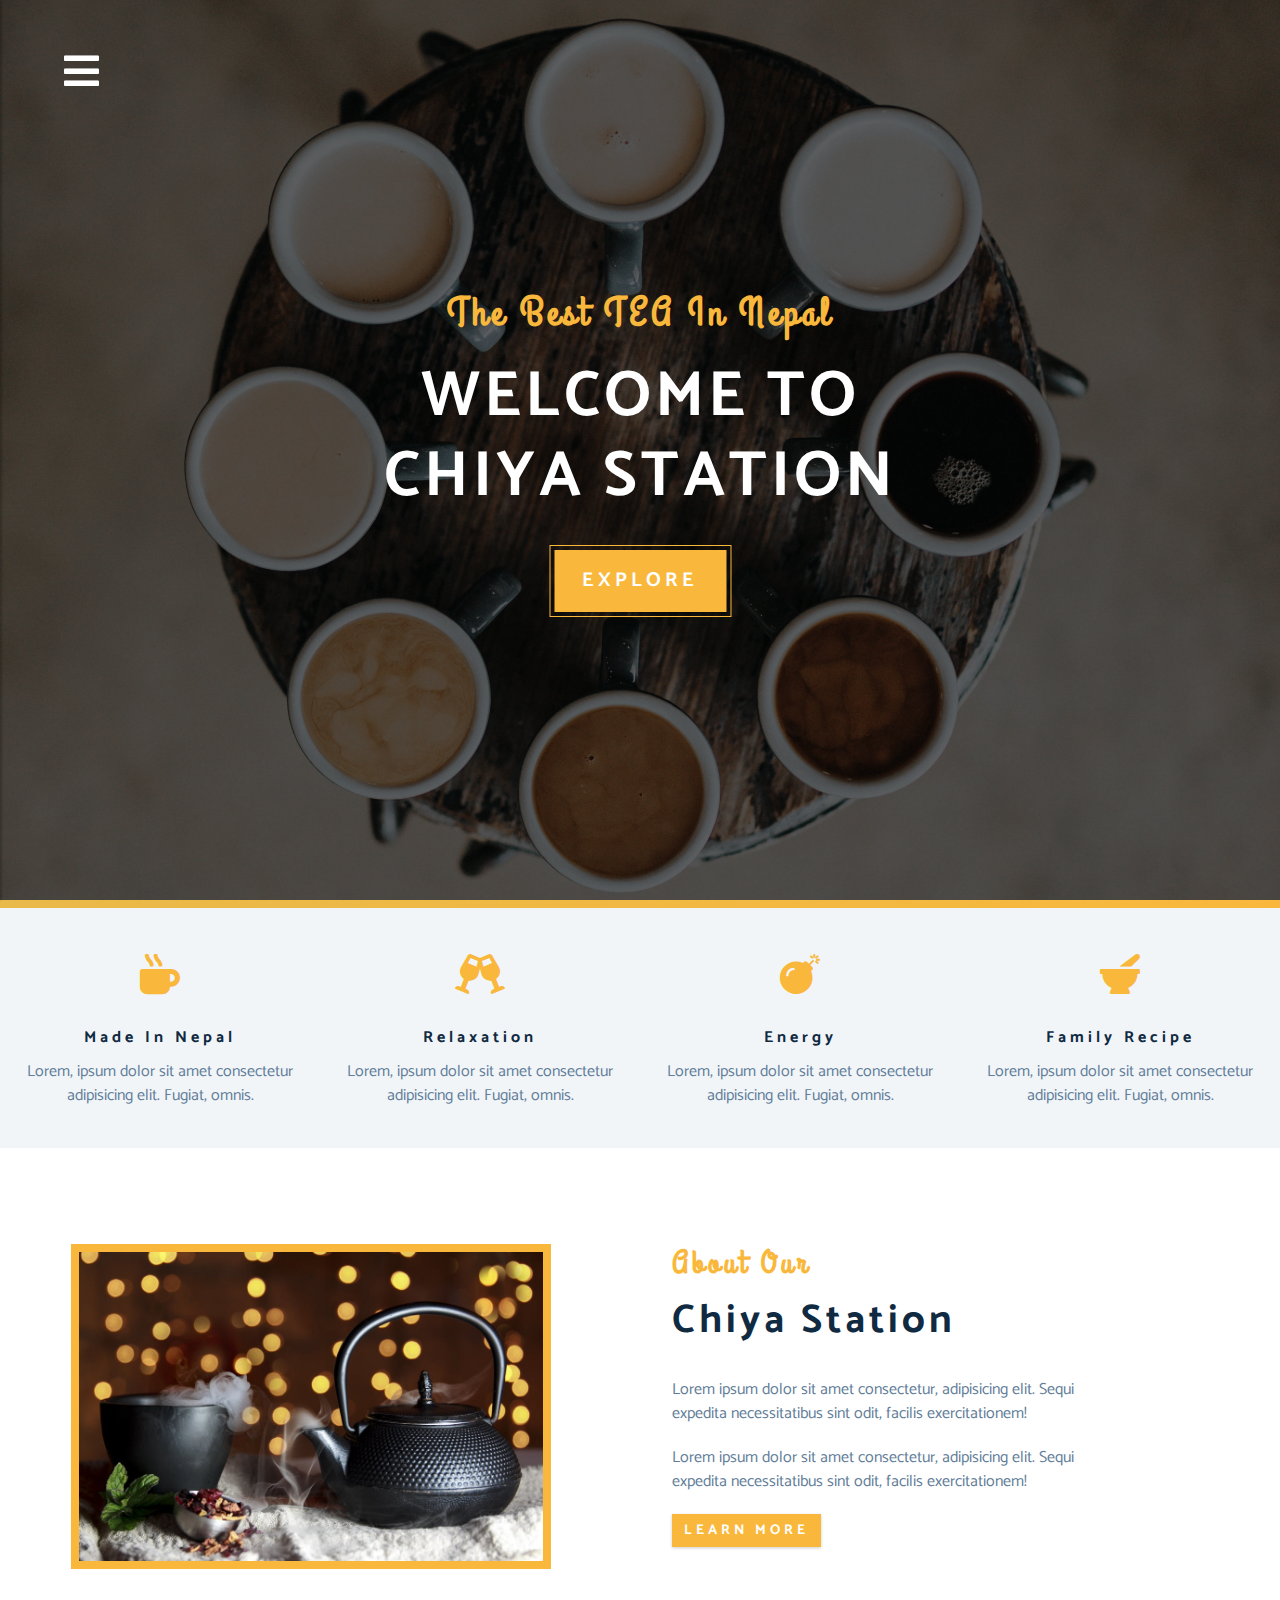
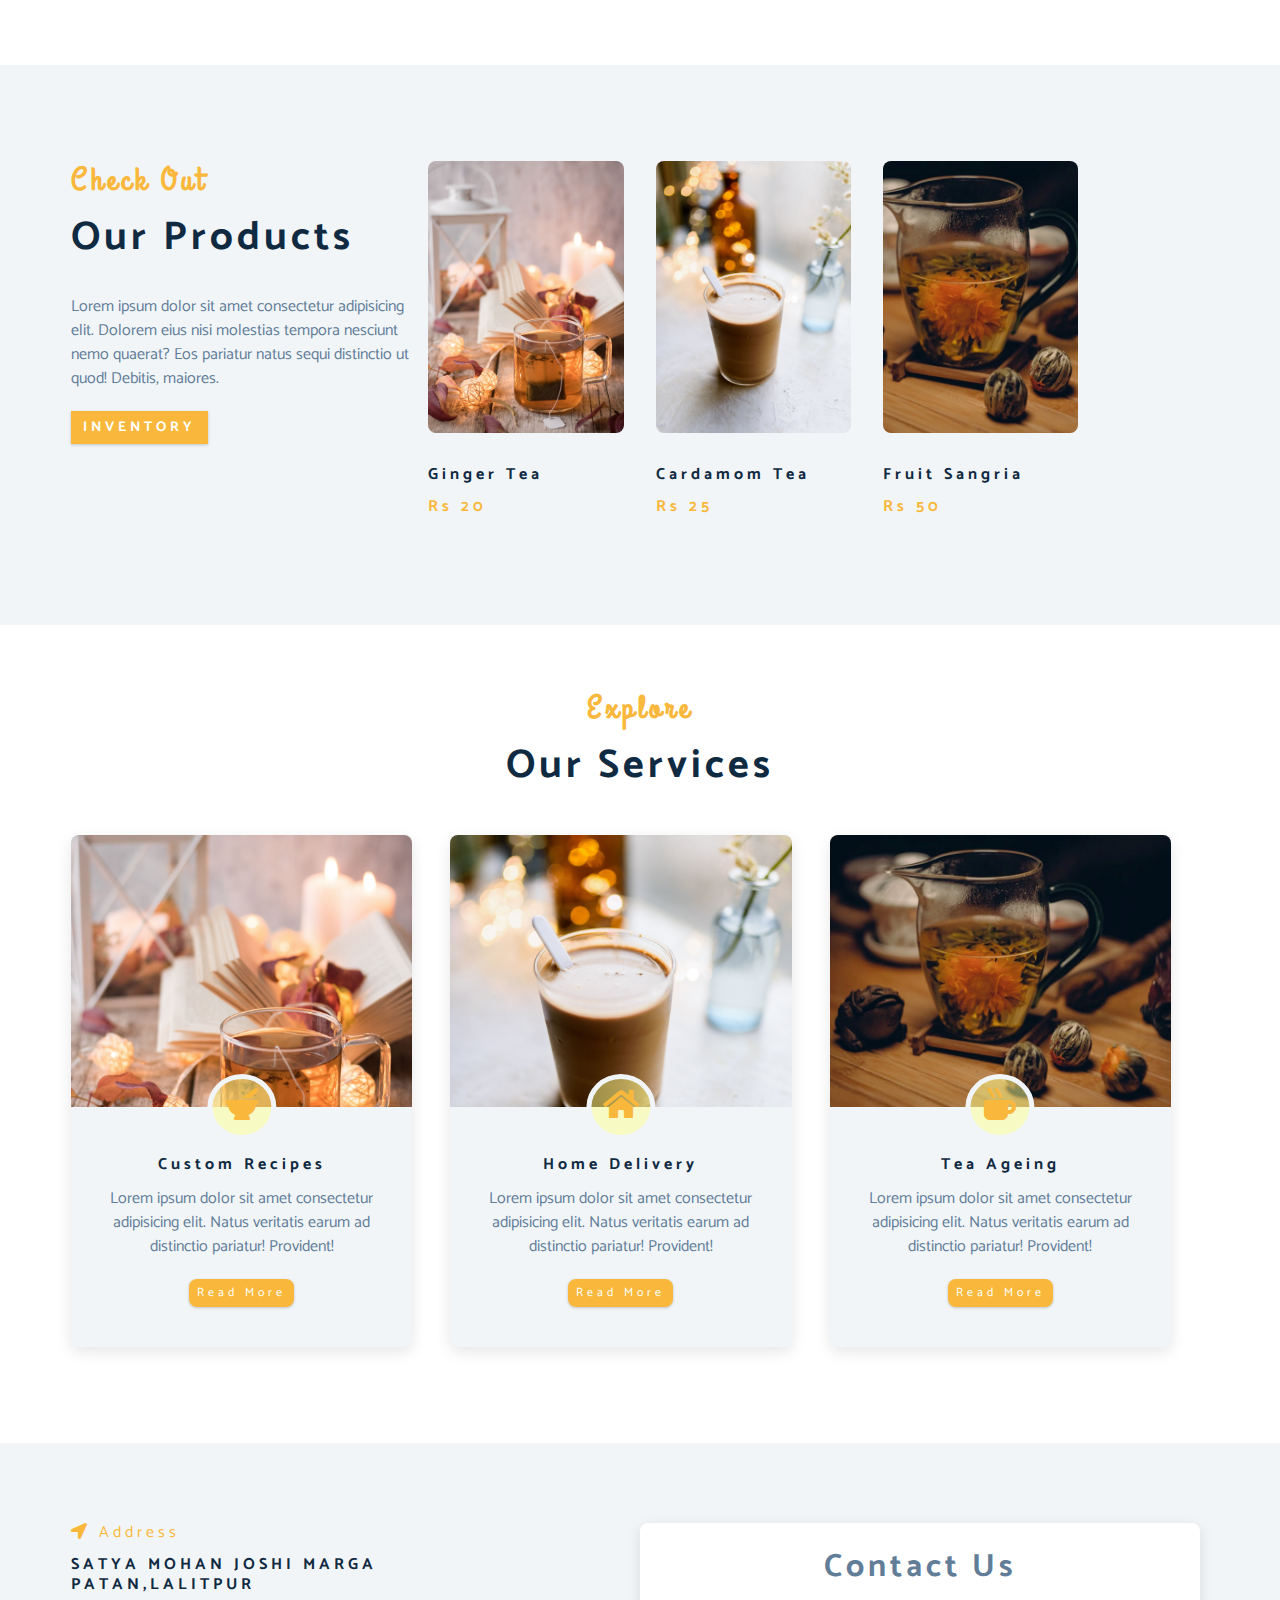
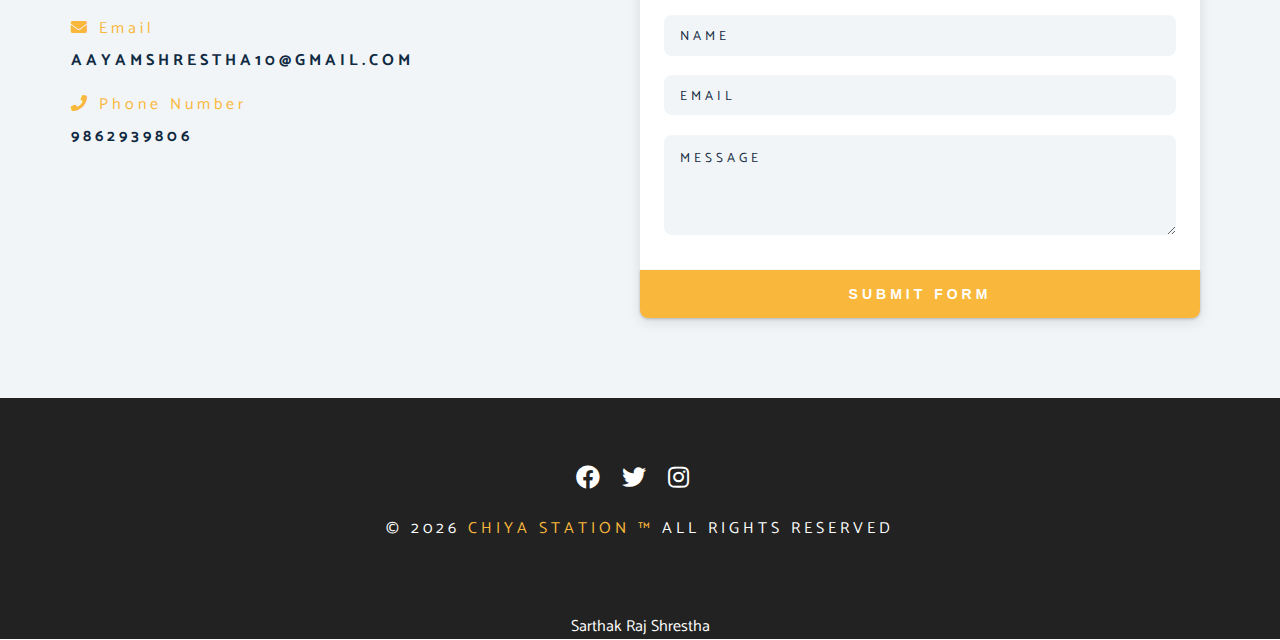
<file: index.html>
<!DOCTYPE html>
<html lang="en">
  <head>
    <meta charset="UTF-8" />
    <meta name="viewport" content="width=device-width, initial-scale=1.0" />
    <meta http-equiv="X-UA-Compatible" content="ie=edge" />
    <title>Chiya Station || Home</title>
    <!-- font-awesome -->
    <link
      rel="stylesheet"
      href="./fontawesome-free-5.12.1-web/css/all.min.css"
    />
    <!-- custom css -->
    <link rel="stylesheet" href="./css/styles.css" />
  </head>
  <body>
    <!-- navbar -->
    <!-- nav button -->
    <span class="nav-btn" id="nav-btn"><i class="fas fa-bars"></i></span>

    <nav class="navbar" id="navbar">
      <div class="navbar-header">
        <span class="nav-close" id="nav-close">
          <i class="fas fa-times"></i>
        </span>
      </div>
      <ul class="nav-items">
        <li><a href="index.html" class="nav-link">home</a></li>
        <li><a href="skills.html" class="nav-link">skills</a></li>
        <li><a href="about.html" class="nav-link">about</a></li>
        <li><a href="products.html" class="nav-link">products</a></li>
      </ul>
    </nav>

    <!-- header -->
    <header class="header">
      <div class="banner">
        <h2>The best TEA in Nepal</h2>
        <h1>
          Welcome to <br />
          chiya station
        </h1>
        <a href="skills.html" class="btn banner-btn">explore</a>
      </div>
    </header>
    <!-- end of header -->

    <div class="content-divider"></div>

    <!-- skills section -->

    <section class="skills clearfix">
      <!-- single skill -->
      <article class="skill">
        <span class="skill-icon"><i class="fas fa-mug-hot"></i></span>
        <h4 class="skill-title">made in Nepal</h4>
        <p class="skill-text">
          Lorem, ipsum dolor sit amet consectetur adipisicing elit. Fugiat,
          omnis.
        </p>
      </article>
      <!-- end of single skill -->
      <!-- single skill -->
      <article class="skill">
        <span class="skill-icon"><i class="fas fa-glass-cheers"></i></span>
        <h4 class="skill-title">Relaxation</h4>
        <p class="skill-text">
          Lorem, ipsum dolor sit amet consectetur adipisicing elit. Fugiat,
          omnis.
        </p>
      </article>
      <!-- end of single skill -->
      <!-- single skill -->
      <article class="skill">
        <span class="skill-icon"><i class="fas fa-bomb"></i></span>
        <h4 class="skill-title">energy</h4>
        <p class="skill-text">
          Lorem, ipsum dolor sit amet consectetur adipisicing elit. Fugiat,
          omnis.
        </p>
      </article>
      <!-- end of single skill -->
      <!-- single skill -->
      <article class="skill">
        <span class="skill-icon"><i class="fas fa-mortar-pestle"></i></span>
        <h4 class="skill-title">family recipe</h4>
        <p class="skill-text">
          Lorem, ipsum dolor sit amet consectetur adipisicing elit. Fugiat,
          omnis.
        </p>
      </article>
      <!-- end of single skill -->
    </section>
    <!-- end of skilss section -->

    <!-- about -->

    <section>
      <div class="section-center clearfix">
        <!-- about-img -->
        <article class="about-img">
          <div class="about-picture-container">
            <img src="./images/about-bcg.jpeg" alt="" class="about-picture" />
          </div>
        </article>
        <!-- about-info -->
        <article class="about-info">
          <!-- section title -->
          <div class="section-title">
            <h3>about our</h3>
            <h2>chiya station</h2>
          </div>

          <!--end of section title -->

          <p class="about-text">
            Lorem ipsum dolor sit amet consectetur, adipisicing elit. Sequi
            expedita necessitatibus sint odit, facilis exercitationem!
          </p>
          <p class="about-text">
            Lorem ipsum dolor sit amet consectetur, adipisicing elit. Sequi
            expedita necessitatibus sint odit, facilis exercitationem!
          </p>
          <a href="about.html" class="btn">learn more</a>
        </article>
      </div>
    </section>

    <!-- end of about -->

    <!-- products -->
    <section class="products">
      <div class="section-center clearfix">
        <!-- product info -->
        <article class="products-info">
          <!-- section title -->
          <div class="section-title">
            <h3>check out</h3>
            <h2>our products</h2>
          </div>
          <!-- end of section title -->
          <p class="product-text">
            Lorem ipsum dolor sit amet consectetur adipisicing elit. Dolorem
            eius nisi molestias tempora nesciunt nemo quaerat? Eos pariatur
            natus sequi distinctio ut quod! Debitis, maiores.
          </p>
          <a href="products.html" class="btn">Inventory</a>
        </article>

        <!-- product inventory  -->
        <article class="products-inventory">
          <!-- single product -->
          <div class="product">
            <img src="./images/product-1.jpeg" alt="" class="product-img" />
            <h4 class="product-title">Ginger Tea</h4>
            <h4 class="product-price">Rs 20</h4>
          </div>
          <!-- end of single product -->
          <!-- single product -->
          <div class="product">
            <img src="./images/product-2.jpeg" alt="" class="product-img" />
            <h4 class="product-title">Cardamom Tea</h4>
            <h4 class="product-price">Rs 25</h4>
          </div>
          <!-- end of single product -->

          <!-- single product -->
          <div class="product">
            <img src="./images/product-3.jpeg" alt="" class="product-img" />
            <h4 class="product-title">Fruit Sangria</h4>
            <h4 class="product-price">Rs 50</h4>
          </div>
          <!-- end of single product -->
        </article>
      </div>
    </section>
    <!-- end of products -->
    <!-- services -->
    <section class="services">
      <!-- section title -->
      <div class="section-title services-title">
        <h3>Explore</h3>
        <h2>Our Services</h2>
      </div>
      <!-- end of section title -->
      <div class="section-center clearfix">
        <!-- single card -->
        <article class="service-card">
          <!-- img container -->
          <div class="service-img-container">
            <!-- img -->
            <img src="./images/product-1.jpeg" class="service-img" alt="" />
            <!-- service icon -->
            <span class="service-icon">
              <i class="fas fa-mortar-pestle fa-fw"></i>
            </span>
          </div>
          <!-- service info -->
          <div class="service-info">
            <h4>custom recipes</h4>
            <p>
              Lorem ipsum dolor sit amet consectetur adipisicing elit. Natus
              veritatis earum ad distinctio pariatur! Provident!
            </p>
            <a href="products.html" class="btn service-btn">Read more</a>
          </div>
        </article>
        <!-- end of single card -->

        <!-- single card -->
        <article class="service-card">
          <!-- img container -->
          <div class="service-img-container">
            <!-- img -->
            <img src="./images/product-2.jpeg" class="service-img" alt="" / >
            <!-- service icon -->
            <span class="service-icon">
              <i class="fas fa-home fa-fw"></i>
            </span>
          </div>
          <!-- service info -->
          <div class="service-info">
            <h4>home delivery</h4>
            <p>
              Lorem ipsum dolor sit amet consectetur adipisicing elit. Natus
              veritatis earum ad distinctio pariatur! Provident!
            </p>
            <a href="products.html" class="btn service-btn">Read more</a>
          </div>
        </article>
        <!-- end of single card -->
        <!-- single card -->
        <article class="service-card">
          <!-- img container -->
          <div class="service-img-container">
            <!-- img -->
            <img src="./images/product-3.jpeg" class="service-img" alt="" />
            <!-- service icon -->
            <span class="service-icon">
              <i class="fas fa-mug-hot fa-fw"></i>
            </span>
          </div>
          <!-- service info -->
          <div class="service-info">
            <h4>tea ageing</h4>
            <p>
              Lorem ipsum dolor sit amet consectetur adipisicing elit. Natus
              veritatis earum ad distinctio pariatur! Provident!
            </p>
            <a href="products.html" class="btn service-btn">Read more</a>
          </div>
        </article>
        <!-- end of single card -->
      </div>
    </section>
    <!-- end of services -->
    <!-- contact -->
    <section class="contact">
      <div class="section-center clearfix">
        <!--contact info -->
        <article class="contact-info">
          <!-- contact item -->
          <div class="contact-item">
            <h4 class="contact-title">
              <span class="contact-icon">
                <i class="fas fa-location-arrow"></i>
              </span>
              address
            </h4>
            <h4 class="contact-text">
              Satya Mohan Joshi Marga <br />
              Patan,Lalitpur
            </h4>
          </div>
          <!-- end of contact item -->
          <!-- contact item -->
          <div class="contact-item">
            <h4 class="contact-title">
              <span class="contact-icon">
                <i class="fas fa-envelope"></i>
              </span>
              email
            </h4>
            <h4 class="contact-text">aayamshrestha10@gmail.com</h4>
          </div>
          <!-- end of contact item -->
          <!-- contact item -->
          <div class="contact-item">
            <h4 class="contact-title">
              <span class="contact-icon">
                <i class="fas fa-phone"></i>
              </span>
              phone number
            </h4>
            <h4 class="contact-text">9862939806</h4>
          </div>
          <!-- end of contact item -->
        </article>
        <!-- contact form -->
        <article class="contact-form">
          <h3>Contact us</h3>
          <form action="https://formspree.io/f/meqwpeld" method="POST">
            <div class="form-group">
              <!-- inputs -->
              <input
                type="text"
                placeholder="name"
                class="form-control"
                name="name"
              />
              <input
                type="email"
                placeholder="email"
                class="form-control"
                name="email"
              />
              <textarea
                name="message"
                rows="5"
                placeholder="message"
                class="form-control"
              ></textarea>
            </div>
            <!-- button -->
            <button type="submit" class="submit-btn btn">submit form</button>
          </form>
        </article>
      </div>
    </section>
    <!-- end of contact -->
    <!-- footer -->
    <footer class="footer">
      <div class="section-center">
        <div class="social-icons">
          <!-- social icon -->
          <a href="#" class="social-icon">
            <i class="fab fa-facebook"></i>
          </a>
          <!-- end of social icon -->
          <!-- social icon -->
          <a href="#" class="social-icon">
            <i class="fab fa-twitter"></i>
          </a>
          <!-- end of social icon -->
          <!-- social icon -->
          <a href="#" class="social-icon">
            <i class="fab fa-instagram"></i>
          </a>
          <!-- end of social icon -->
        </div>
        <h4 class="footer-text">
          &copy;
          <span id="date">2023</span>
          <span class="company">chiya station &trade;</span>
          all rights reserved
        </h4>
      </div>
      <div class="author">
        <a href="https://www.linkedin.com/in/sarthakshrestha/" target="_blank">
          Sarthak Raj Shrestha</a
        >
      </div>
    </footer>
    <script src="app.js"></script>
  </body>
</html>
</file>
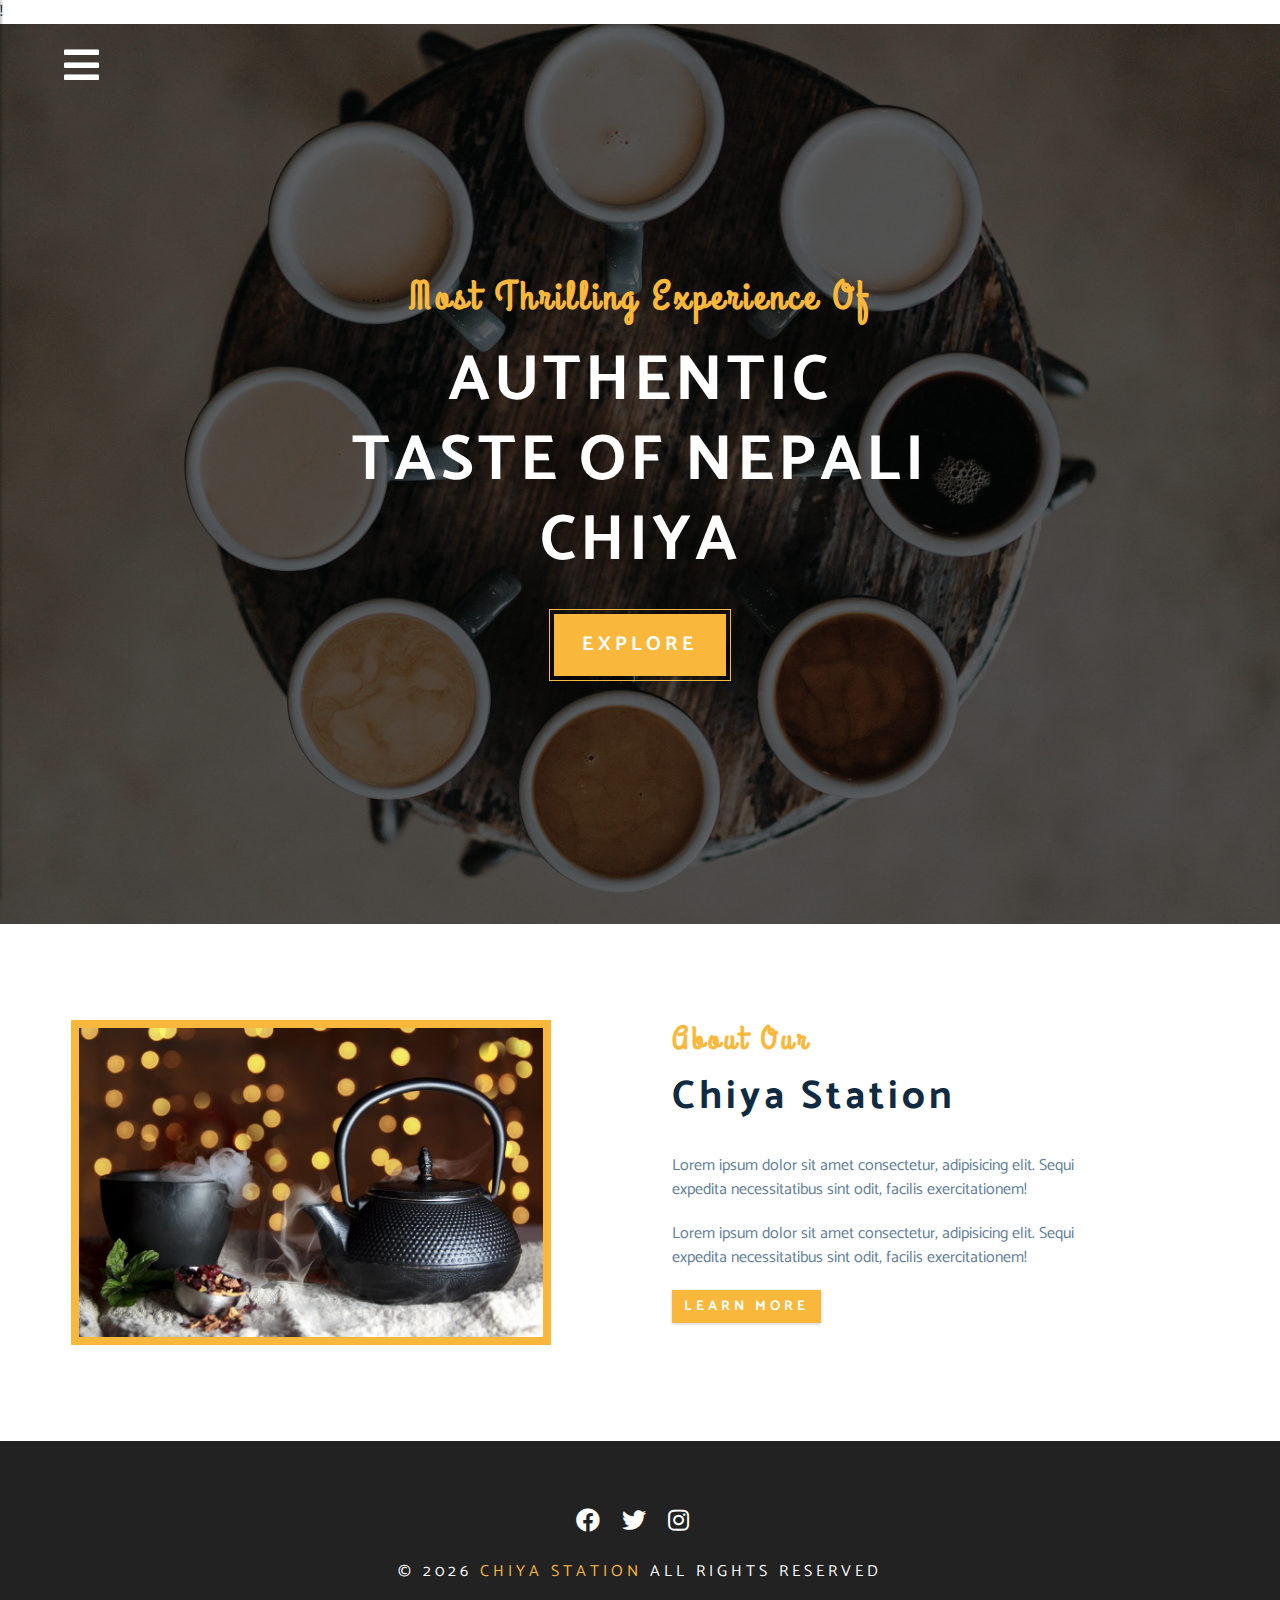
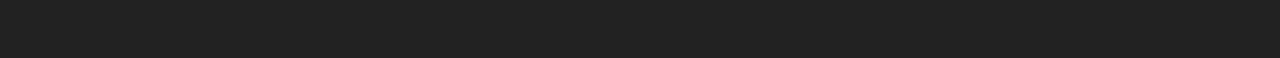
<file: about.html>
!
<!DOCTYPE html>
<html lang="en">
  <head>
    <meta charset="UTF-8" />
    <meta name="viewport" content="width=device-width, initial-scale=1.0" />
    <meta http-equiv="X-UA-Compatible" content="ie=edge" />
    <title>Chiya Station || About</title>
    <!-- font-awesome -->
    <link
      rel="stylesheet"
      href="./fontawesome-free-5.12.1-web/css/all.min.css"
    />
    <!-- custom css -->
    <link rel="stylesheet" href="./css/styles.css" />
  </head>
  <body>
    <!-- navbar -->
    <!-- nav button -->
    <span class="nav-btn" id="nav-btn"><i class="fas fa-bars"></i></span>

    <nav class="navbar" id="navbar">
      <div class="navbar-header">
        <span class="nav-close" id="nav-close">
          <i class="fas fa-times"></i>
        </span>
      </div>
      <ul class="nav-items">
        <li><a href="index.html" class="nav-link">home</a></li>
        <li><a href="skills.html" class="nav-link">skills</a></li>
        <li><a href="about.html" class="nav-link">about</a></li>
        <li><a href="products.html" class="nav-link">products</a></li>
      </ul>
    </nav>

    <!-- header -->
    <header class="header">
      <div class="banner">
        <h2>Most thrilling experience of</h2>
        <h1>
          authentic <br />
          taste of nepali chiya
        </h1>
        <a href="skills.html" class="btn banner-btn">explore</a>
      </div>
    </header>
    <!-- end of header -->
    <!-- about -->

    <section>
      <div class="section-center clearfix">
        <!-- about-img -->
        <article class="about-img">
          <div class="about-picture-container">
            <img src="./images/about-bcg.jpeg" alt="" class="about-picture" />
          </div>
        </article>
        <!-- about-info -->
        <article class="about-info">
          <!-- section title -->
          <div class="section-title">
            <h3>about our</h3>
            <h2>chiya station</h2>
          </div>

          <!--end of section title -->

          <p class="about-text">
            Lorem ipsum dolor sit amet consectetur, adipisicing elit. Sequi
            expedita necessitatibus sint odit, facilis exercitationem!
          </p>
          <p class="about-text">
            Lorem ipsum dolor sit amet consectetur, adipisicing elit. Sequi
            expedita necessitatibus sint odit, facilis exercitationem!
          </p>
          <a href="about.html" class="btn">learn more</a>
        </article>
      </div>
    </section>

    <!-- end of about -->
    <!-- footer -->
    <footer class="footer">
      <div class="section-center">
        <div class="social-icons">
          <!-- social icon -->
          <a href="#" class="social-icon">
            <i class="fab fa-facebook"></i>
          </a>
          <!-- end of social icon -->
          <!-- social icon -->
          <a href="#" class="social-icon">
            <i class="fab fa-twitter"></i>
          </a>
          <!-- end of social icon -->
          <!-- social icon -->
          <a href="#" class="social-icon">
            <i class="fab fa-instagram"></i>
          </a>
          <!-- end of social icon -->
        </div>
        <h4 class="footer-text">
          &copy;
          <span id="date">2023</span>
          <span class="company">chiya station</span>
          all rights reserved
        </h4>
      </div>
    </footer>
    <script src="app.js"></script>
  </body>
</html>
</file>
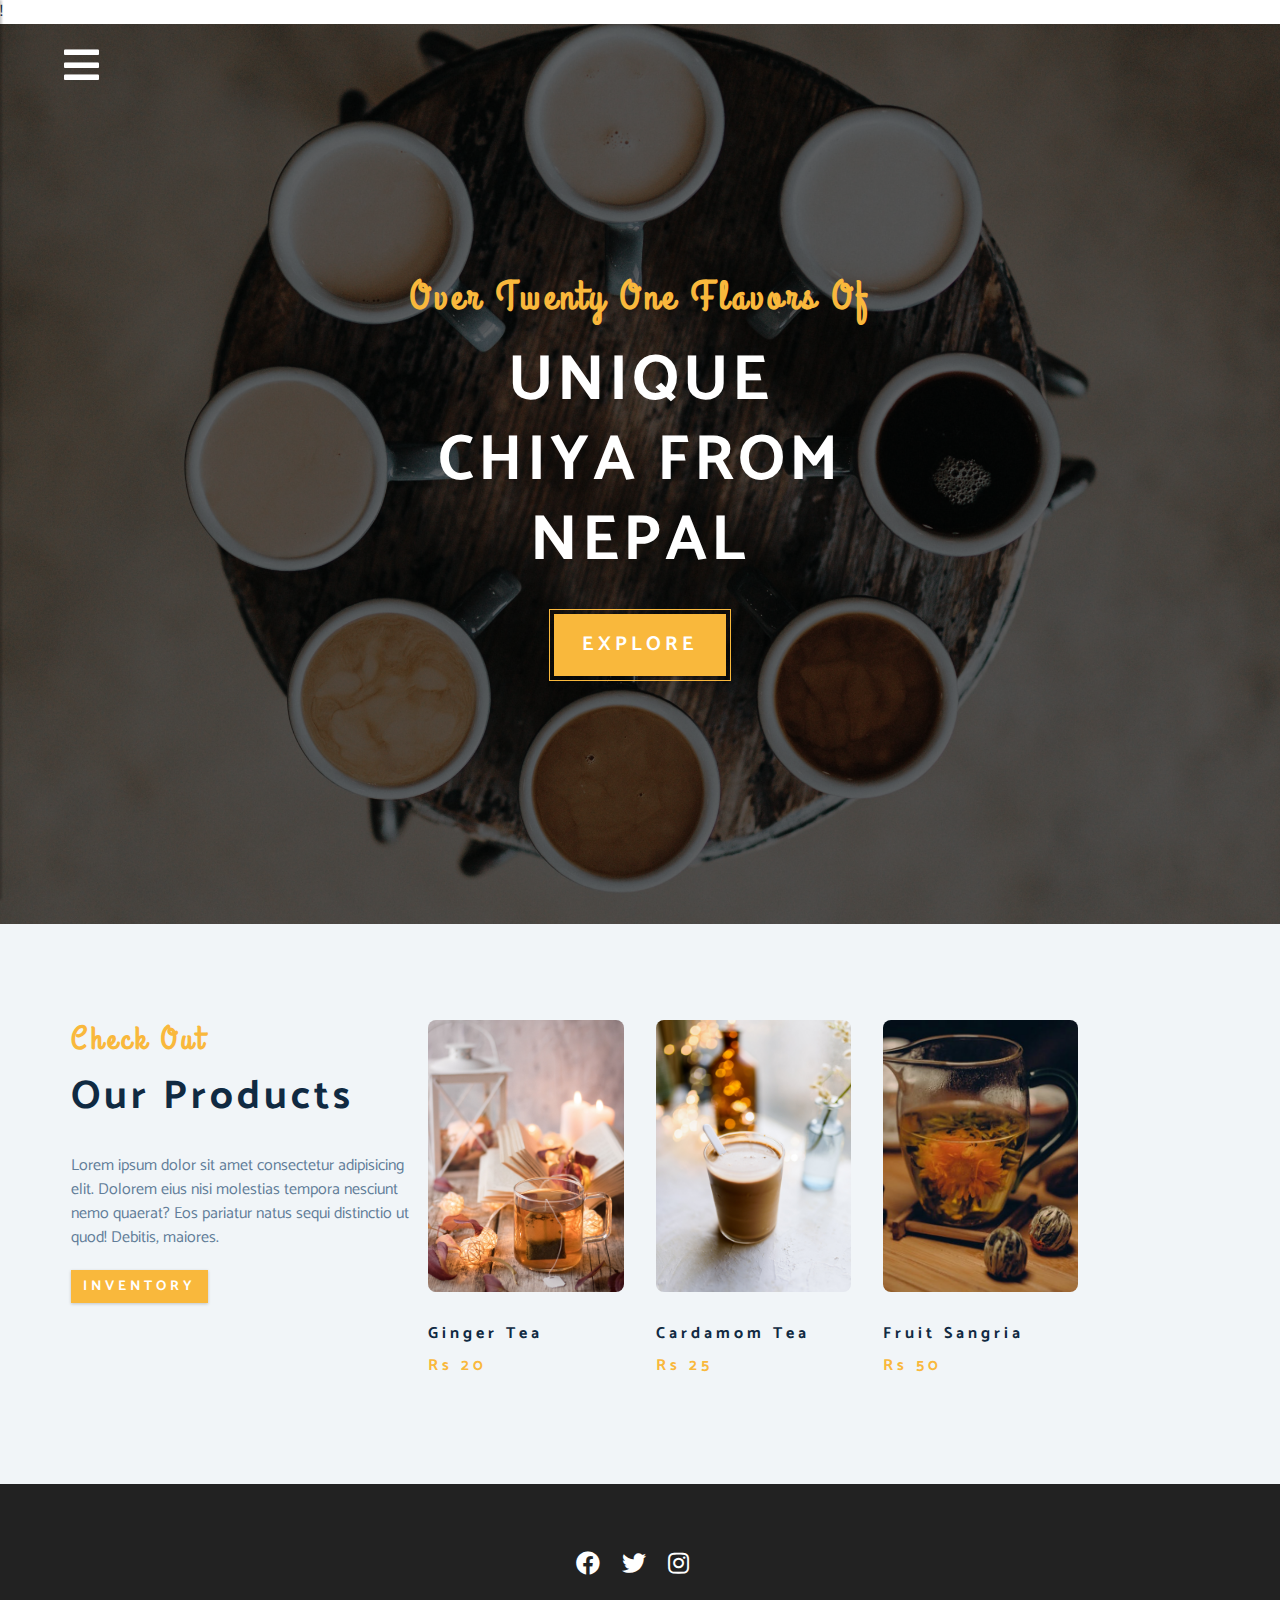
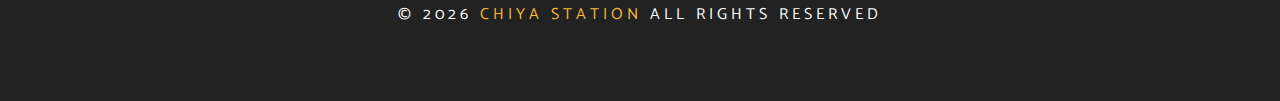
<file: products.html>
!
<!DOCTYPE html>
<html lang="en">
  <head>
    <meta charset="UTF-8" />
    <meta name="viewport" content="width=device-width, initial-scale=1.0" />
    <meta http-equiv="X-UA-Compatible" content="ie=edge" />
    <title>Chiya Station || Products</title>
    <!-- font-awesome -->
    <link
      rel="stylesheet"
      href="./fontawesome-free-5.12.1-web/css/all.min.css"
    />
    <!-- custom css -->
    <link rel="stylesheet" href="./css/styles.css" />
  </head>
  <body>
    <!-- navbar -->
    <!-- nav button -->
    <span class="nav-btn" id="nav-btn"><i class="fas fa-bars"></i></span>

    <nav class="navbar" id="navbar">
      <div class="navbar-header">
        <span class="nav-close" id="nav-close">
          <i class="fas fa-times"></i>
        </span>
      </div>
      <ul class="nav-items">
        <li><a href="index.html" class="nav-link">home</a></li>
        <li><a href="skills.html" class="nav-link">skills</a></li>
        <li><a href="about.html" class="nav-link">about</a></li>
        <li><a href="products.html" class="nav-link">products</a></li>
      </ul>
    </nav>

    <!-- header -->
    <header class="header">
      <div class="banner">
        <h2>Over twenty one flavors of</h2>
        <h1>
          unique <br />
          Chiya from Nepal
        </h1>
        <a href="skills.html" class="btn banner-btn">explore</a>
      </div>
    </header>
    <!-- end of header -->
    <!-- products -->
    <section class="products">
      <div class="section-center clearfix">
        <!-- product info -->
        <article class="products-info">
          <!-- section title -->
          <div class="section-title">
            <h3>check out</h3>
            <h2>our products</h2>
          </div>
          <!-- end of section title -->
          <p class="product-text">
            Lorem ipsum dolor sit amet consectetur adipisicing elit. Dolorem
            eius nisi molestias tempora nesciunt nemo quaerat? Eos pariatur
            natus sequi distinctio ut quod! Debitis, maiores.
          </p>
          <a href="products.html" class="btn">Inventory</a>
        </article>

        <!-- product inventory  -->
        <article class="products-inventory">
          <!-- single product -->
          <div class="product">
            <img src="./images/product-1.jpeg" alt="" class="product-img" />
            <h4 class="product-title">Ginger Tea</h4>
            <h4 class="product-price">Rs 20</h4>
          </div>
          <!-- end of single product -->
          <!-- single product -->
          <div class="product">
            <img src="./images/product-2.jpeg" alt="" class="product-img" />
            <h4 class="product-title">Cardamom Tea</h4>
            <h4 class="product-price">Rs 25</h4>
          </div>
          <!-- end of single product -->

          <!-- single product -->
          <div class="product">
            <img src="./images/product-3.jpeg" alt="" class="product-img" />
            <h4 class="product-title">Fruit Sangria</h4>
            <h4 class="product-price">Rs 50</h4>
          </div>
          <!-- end of single product -->
        </article>
      </div>
    </section>
    <!-- end of products -->
    <!-- footer -->
    <footer class="footer">
      <div class="section-center">
        <div class="social-icons">
          <!-- social icon -->
          <a href="#" class="social-icon">
            <i class="fab fa-facebook"></i>
          </a>
          <!-- end of social icon -->
          <!-- social icon -->
          <a href="#" class="social-icon">
            <i class="fab fa-twitter"></i>
          </a>
          <!-- end of social icon -->
          <!-- social icon -->
          <a href="#" class="social-icon">
            <i class="fab fa-instagram"></i>
          </a>
          <!-- end of social icon -->
        </div>
        <h4 class="footer-text">
          &copy;
          <span id="date">2023</span>
          <span class="company">chiya station</span>
          all rights reserved
        </h4>
      </div>
    </footer>
    <script src="app.js"></script>
  </body>
</html>
</file>
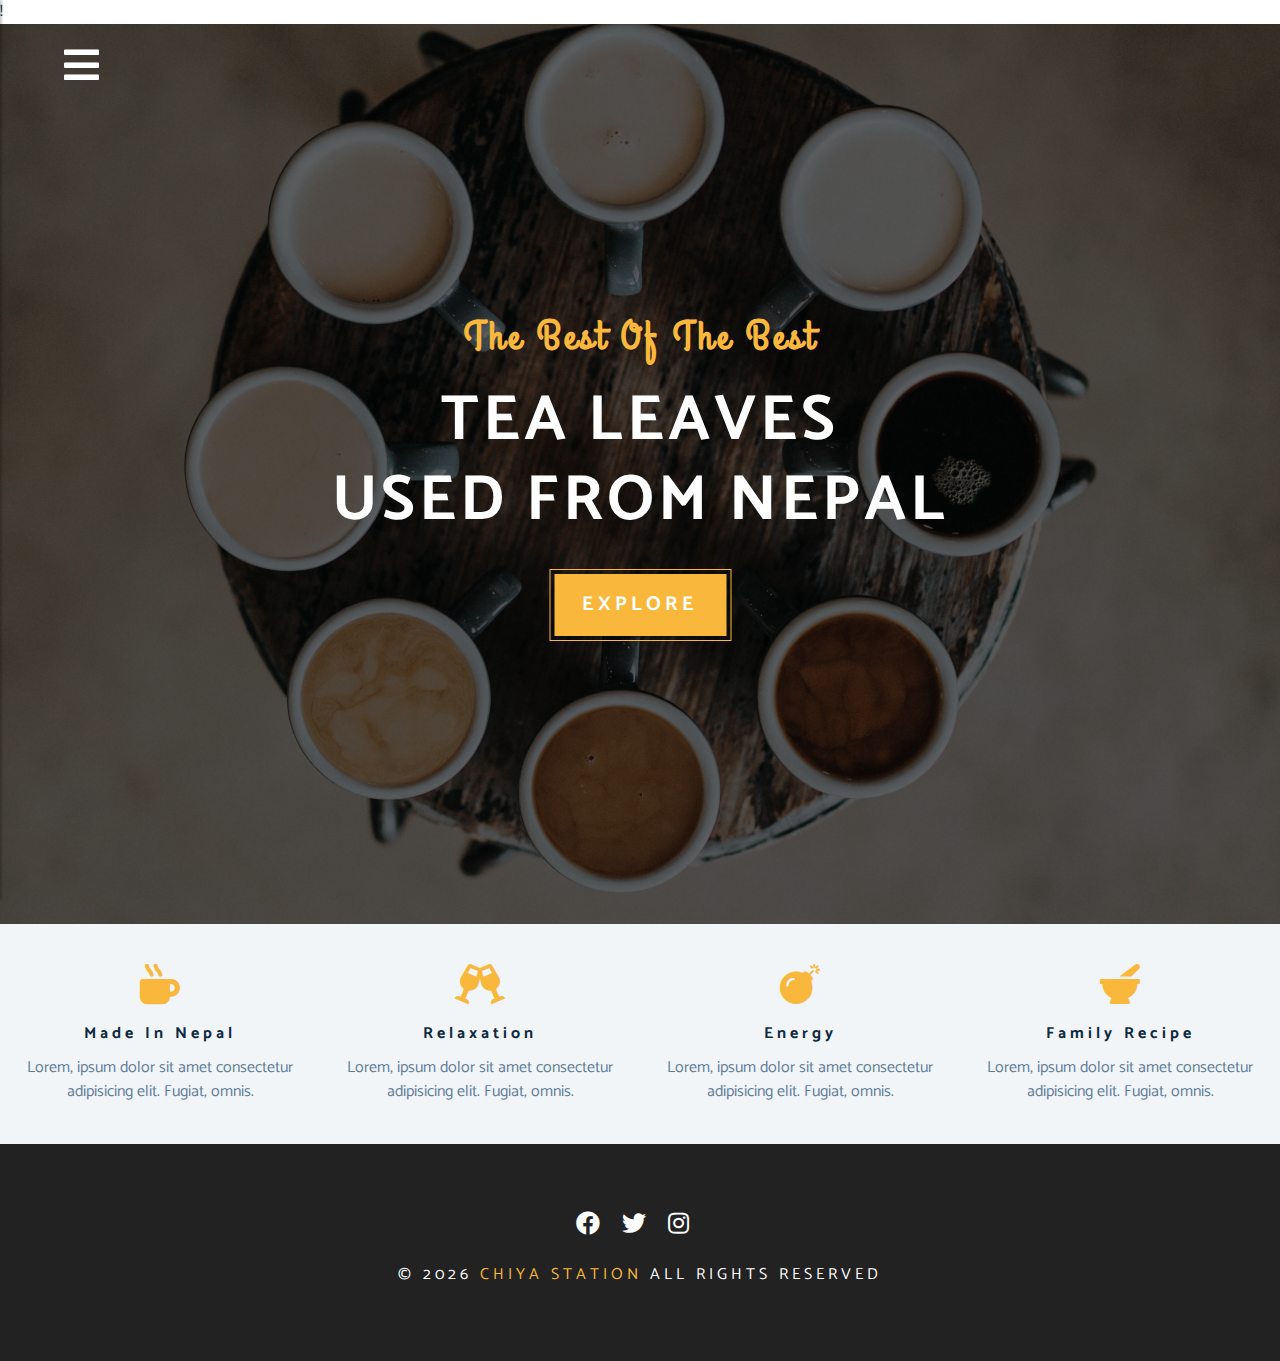
<file: skills.html>
!
<!DOCTYPE html>
<html lang="en">
  <head>
    <meta charset="UTF-8" />
    <meta name="viewport" content="width=device-width, initial-scale=1.0" />
    <meta http-equiv="X-UA-Compatible" content="ie=edge" />
    <title>Chiya Station || Skills</title>
    <!-- font-awesome -->
    <link
      rel="stylesheet"
      href="./fontawesome-free-5.12.1-web/css/all.min.css"
    />
    <!-- custom css -->
    <link rel="stylesheet" href="./css/styles.css" />
  </head>
  <body>
    <!-- navbar -->
    <!-- nav button -->
    <span class="nav-btn" id="nav-btn"><i class="fas fa-bars"></i></span>

    <nav class="navbar" id="navbar">
      <div class="navbar-header">
        <span class="nav-close" id="nav-close">
          <i class="fas fa-times"></i>
        </span>
      </div>
      <ul class="nav-items">
        <li><a href="index.html" class="nav-link">home</a></li>
        <li><a href="skills.html" class="nav-link">skills</a></li>
        <li><a href="about.html" class="nav-link">about</a></li>
        <li><a href="products.html" class="nav-link">products</a></li>
      </ul>
    </nav>

    <!-- header -->
    <header class="header">
      <div class="banner">
        <h2>The best of the best</h2>
        <h1>
          Tea Leaves <br />
          used from nepal
        </h1>
        <a href="skills.html" class="btn banner-btn">explore</a>
      </div>
    </header>
    <!-- end of header -->
    <!-- skills section -->

    <section class="skills clearfix">
      <!-- single skill -->
      <article class="skill">
        <span class="skill-icon"><i class="fas fa-mug-hot"></i></span>
        <h4 class="skill-title">made in Nepal</h4>
        <p class="skill-text">
          Lorem, ipsum dolor sit amet consectetur adipisicing elit. Fugiat,
          omnis.
        </p>
      </article>
      <!-- end of single skill -->
      <!-- single skill -->
      <article class="skill">
        <span class="skill-icon"><i class="fas fa-glass-cheers"></i></span>
        <h4 class="skill-title">Relaxation</h4>
        <p class="skill-text">
          Lorem, ipsum dolor sit amet consectetur adipisicing elit. Fugiat,
          omnis.
        </p>
      </article>
      <!-- end of single skill -->
      <!-- single skill -->
      <article class="skill">
        <span class="skill-icon"><i class="fas fa-bomb"></i></span>
        <h4 class="skill-title">energy</h4>
        <p class="skill-text">
          Lorem, ipsum dolor sit amet consectetur adipisicing elit. Fugiat,
          omnis.
        </p>
      </article>
      <!-- end of single skill -->
      <!-- single skill -->
      <article class="skill">
        <span class="skill-icon"><i class="fas fa-mortar-pestle"></i></span>
        <h4 class="skill-title">family recipe</h4>
        <p class="skill-text">
          Lorem, ipsum dolor sit amet consectetur adipisicing elit. Fugiat,
          omnis.
        </p>
      </article>
      <!-- end of single skill -->
    </section>
    <!-- end of skilss section -->
    <!-- footer -->
    <footer class="footer">
      <div class="section-center">
        <div class="social-icons">
          <!-- social icon -->
          <a href="#" class="social-icon">
            <i class="fab fa-facebook"></i>
          </a>
          <!-- end of social icon -->
          <!-- social icon -->
          <a href="#" class="social-icon">
            <i class="fab fa-twitter"></i>
          </a>
          <!-- end of social icon -->
          <!-- social icon -->
          <a href="#" class="social-icon">
            <i class="fab fa-instagram"></i>
          </a>
          <!-- end of social icon -->
        </div>
        <h4 class="footer-text">
          &copy;
          <span id="date">2023</span>
          <span class="company">chiya station</span>
          all rights reserved
        </h4>
      </div>
    </footer>
    <script src="app.js"></script>
  </body>
</html>
</file>
<file: css/styles.css>
/* 
===========
fonts

===========
*/

@import url("https://fonts.googleapis.com/css?family=Catamaran:400,700|Grand+Hotel");

/* 
===========
variables
#f9b83c
===========
*/

:root {
  --clr-primary: #f9b83c;
  --clr-primary-light: rgba(255, 255, 143, 0.5);
  --clr-grey-1: #102a42;
  --clr-grey-5: #617d98;
  --clr-grey-10: #f1f5f8;
  --clr-white: #fff;
  --ff-primary: "Catamaran", sans-serif;
  --ff-secondary: "Grand Hotel", cursive;
  --transition: all 0.3s linear;
  --spacing: 0.25rem;
  --radius: 0.5rem;
}

/* 
===========
global styles

===========
*/

* {
  margin: 0;
  padding: 0;
  box-sizing: border-box;
}

body {
  font-family: var(--ff-primary);
  background-color: var(--clr-white);
  color: var(--clr-grey-1);
  line-height: 1.5;
  font-size: 0.875rem;
}

a {
  text-decoration: none;
}
img {
  width: 100%;
  display: block;
}

h1,
h2,
h3,
h4 {
  letter-spacing: var(--spacing);
  text-transform: capitalize;
  line-height: 1.25;
  margin-bottom: 0.75rem;
}

h1 {
  font-size: 3rem;
}
h2 {
  font-size: 2rem;
}
h3 {
  font-size: 1.5rem;
}
h4 {
  font-size: 0.875rem;
}

p {
  margin-bottom: 1.25rem;
}

@media screen and (min-width: 800px) {
  h1 {
    font-size: 4rem;
  }
  h2 {
    font-size: 2.5rem;
  }
  h3 {
    font-size: 2rem;
  }
  h4 {
    font-size: 1rem;
  }
  body {
    font-size: 1rem;
  }
  h1,
  h2,
  h3,
  h4 {
    line-height: 1.25;
  }
}

/* more global css */

.btn {
  text-transform: uppercase;
  background: var(--clr-primary);
  color: var(--clr-white);
  padding: 0.375rem 0.75rem;
  letter-spacing: var(--spacing);
  display: inline-block;
  font-weight: 700;
  transition: var(--transition);
  font-size: 0.875rem;
  border: none;
  cursor: pointer;
  box-shadow: 0 1px 3px rgba(0, 0, 0, 0.2);
}

.btn:hover {
  color: var(--clr-primary);
  background-color: var(--clr-primary-light);
}

.clearfix::after,
.clearfix::before {
  content: "";
  clear: both;
  display: table;
}

.section-title h3 {
  font-family: var(--ff-secondary);
  color: var(--clr-primary);
}

.section-title {
  margin-bottom: 2rem;
}

.section-center {
  padding: 4rem 0;
  width: 85vw;
  margin: 0 auto;
  max-width: 1170px;
}

@media screen and (min-width: 992px) {
  .section-center {
    width: 95vw;
    padding: 4rem 1rem;
  }
}

/* 
===========
animation

===========
*/

@keyframes bounce-bar {
  0% {
    transform: scale(1);
  }
  50% {
    transform: scale(1.2);
    color: var(--clr-primary);
  }
  100% {
    transform: scale(1);
  }
}
@keyframes slideFromRight {
  0% {
    transform: translateX(1000px);
    opacity: 0;
  }
  50% {
    transform: translateX(-200px);
    opacity: 0.5;
  }
  75% {
    transform: translateX(50px);
    opacity: 0.75;
  }
  100% {
    transform: translateX(0);
    opacity: 1;
  }
}

@keyframes slideFromLeft {
  0% {
    transform: translateX(-1000px);
    opacity: 0;
  }
  50% {
    transform: translateX(200px);
    opacity: 0.5;
  }
  75% {
    transform: translateX(-50px);
    opacity: 0.75;
  }
  100% {
    transform: translateX(0);
    opacity: 1;
  }
}

@keyframes show {
  0% {
    transform: scale(1.5);
    opacity: 0;
  }
  50% {
    transform: scale(2);
    color: var(--clr-white);
    opacity: 0.5;
  }
  100% {
    transform: scale(1);
    opacity: 1;
  }
}

/* 
===========
navbar

===========
*/

.nav-btn {
  position: fixed;
  top: 5%;
  left: 5%;
  font-size: 2.5rem;

  color: var(--clr-white);
  z-index: 2;
  cursor: pointer;
  /* animation */
  animation: bounce-bar 5s ease 1;
}

.nav-btn:hover {
  color: var(--clr-primary);
}

.navbar {
  position: fixed;
  background-color: var(--clr-grey-10);
  top: 0;
  bottom: 0;
  left: 0;
  right: 0;
  z-index: 4;
  box-shadow: 2px 0 2px rgba(0, 0, 0, 0.2);
  /* hide nav */
  transform: translateX(-100%);
  transition: var(--transition);
}

.showNav {
  transform: translate(0);
}

.navbar-header {
  text-align: right;
  padding-right: 1rem;
}

.nav-close {
  font-size: 2.5rem;
  cursor: pointer;
  color: #f29c9c;
  transition: var(--transition);
}

.nav-close:hover {
  color: #bb2525;
}

.nav-items {
  list-style-type: none;
}

.nav-link {
  display: block;
  font-size: 1.5rem;
  padding: 0.25rem 1rem;
  text-transform: uppercase;
  letter-spacing: var(--spacing);
  color: var(--clr-grey-5);
  transition: var(--transition);
}

.nav-link:hover {
  background: var(--clr-primary-light);
  color: var(--clr-primary);
  padding-left: 1.5rem;
  border-left: 0.3rem solid var(--clr-primary);
}

@media screen and (min-width: 768px) {
  .navbar {
    width: 30vw;
    max-width: 20rem;
  }
}

/* 
===========
header

===========
*/

.header {
  min-height: 100vh;
  background: linear-gradient(rgba(0, 0, 0, 0.6), rgba(0, 0, 0, 0.6)),
    url("../images/main-bcg.jpeg") center/cover no-repeat fixed;
  position: relative;
  /* animation */
  overflow-x: hidden;
}

.banner {
  text-align: center;
  position: absolute;
  top: 50%;
  left: 50%;
  transform: translate(-50%, -50%);
}

.banner h2 {
  font-family: var(--ff-secondary);
  color: var(--clr-primary);
  /* animation */
  animation: slideFromRight 5s ease-in-out 1;
}

.banner h1 {
  text-transform: uppercase;
  color: var(--clr-white);
  margin-top: 1.25rem;
  margin-bottom: 2rem;
  /* animation */
  animation: slideFromLeft 5s ease-in-out 1;
}

.banner-btn {
  outline: 0.12rem solid var(--clr-primary);
  outline-offset: 0.25rem;
  font-size: 1.25rem;
  padding: 1rem 1.75rem;
  animation: show 5s linear 1;
}

/* content-divider */

.content-divider {
  height: 0.5rem;
  background: linear-gradient(to left, var(--clr-primary), #e9b949),
    var(--clr-primary);
}

/* 
===========
skills

===========
*/

.skills {
  background: var(--clr-grey-10);
}

.skill {
  padding: 2.5rem 0;
  text-align: center;
  transition: var(--transition);
}

.skill-icon {
  font-size: 2.5rem;
  margin-bottom: 1.25rem;
  transition: var(--transition);
  display: inline-block;
  color: var(--clr-primary);
}

.skill-text {
  color: var(--clr-grey-5);
  max-width: 17rem;
  margin: 0 auto;
}

.skill:hover {
  background: var(--clr-white);
  box-shadow: 0 2px var(--clr-primary);
}

.skill:hover .skill-icon {
  transform: translateY(-5px);
}

@media screen and (min-width: 576px) {
  .skill {
    float: left;
    width: 50%;
  }
}
@media screen and (min-width: 1200px) {
  .skill {
    float: left;
    width: 25%;
  }
}

/* 
===========
About

===========
*/

.about-img,
.about-info {
  padding: 2rem 0;
}

.about-picture-container {
  background-color: var(--clr-primary);
  border: 0.5rem solid var(--clr-primary);
  max-width: 30rem;
  /* extra stuff */
  overflow: hidden;
}

.about-picture {
  transition: var(--transition);
}

.about-picture-container:hover .about-picture {
  opacity: 0.5;
  transform: scale(1.2);
}

.about-text {
  max-width: 26rem;
  color: var(--clr-grey-5);
}

@media screen and (min-width: 992px) {
  .about-img,
  .about-info {
    float: left;
    width: 50%;
  }
  .about-info {
    padding-left: 2rem;
  }
}

/* 
===========
Products

===========
*/

.products {
  background: var(--clr-grey-10);
}

.products article {
  padding: 2rem 0;
}

.product-text {
  color: var(--clr-grey-5);
  max-width: 26rem;
}

.product {
  margin-bottom: 2rem;
}

.product-img {
  border-radius: var(--radius);
  margin-bottom: 2rem;
  height: 17rem;
  object-fit: cover;
}

.product-price {
  color: var(--clr-primary);
}

@media screen and (min-width: 760px) {
  .product {
    width: 50%;
    float: left;
    padding-right: 2rem;
  }
}

@media screen and (min-width: 992px) {
  .product {
    width: 33.3%;
  }
}

@media screen and (min-width: 1200px) {
  .products-info {
    float: left;
    width: 30%;
  }
  .products-inventory {
    float: left;
    width: 60%;
  }

  .product {
    margin-bottom: 0;
    padding: 0 1rem;
  }
}

/* 
===========
Services

===========
*/
.services-title {
  margin-top: 4rem;
  margin-bottom: -4rem;
  text-align: center;
}

.service-card {
  margin: 2rem 0;
  background-color: var(--clr-grey-10);
  border-radius: var(--radius);
  box-shadow: 0 5px 15px rgba(0, 0, 0, 0.1);
  transition: var(--transition);
}

.service-card:hover {
  transform: scale(1.02);
  box-shadow: 0 5px 15px rgba(0, 0, 0, 0.2);
}

.service-img {
  height: 17rem;
  object-fit: cover;
  border-top-left-radius: var(--radius);
  border-top-right-radius: var(--radius);
}

.service-info {
  text-align: center;
  padding: 3rem 1rem 2.5rem 1rem;
}

.service-info p {
  max-width: 20rem;
  color: var(--clr-grey-5);
  margin: 0 auto;
}

.service-btn {
  font-size: 0.75rem;
  text-transform: capitalize;
  padding: 0.3rem 0.5rem;
  border-radius: var(--radius);
  font-weight: 400;
  margin-top: 1.25rem;
}

@media screen and (min-width: 768px) {
  .service-card {
    float: left;
    width: 45%;
    margin-right: 5%;
  }
}
@media screen and (min-width: 992px) {
  .service-card {
    float: left;
    width: 30%;
    margin-right: 3.33%;
  }
}

.service-img-container {
  position: relative;
}

.service-icon {
  position: absolute;
  left: 50%;
  bottom: 0;
  font-size: 2rem;
  color: var(--clr-primary);
  background: var(--clr-primary-light);
  padding: 0.25rem 0.6rem;
  border-radius: 50%;
  transform: translate(-50%, 50%);
  border: 0.35rem solid var(--clr-grey-10);
}

/* 
===========
Contact

===========
*/

.contact {
  background: var(--clr-grey-10);
}

.contact-info,
.contact-form {
  margin: 1rem 0;
}

.contact-item {
  margin-bottom: 1.5rem;
}

.contact-title {
  color: var(--clr-primary);
  font-weight: normal;
}

.contact-text {
  text-transform: uppercase;
}

.contact-form {
  background-color: var(--clr-white);
  border-radius: var(--radius);
  text-align: center;
  box-shadow: 0 4px 14px rgba(0, 0, 0, 0.1);
  transition: var(--transition);
  max-width: 35rem;
}
.contact-form:hover {
  box-shadow: 0 4px 14px rgba(0, 0, 0, 0.3);
}

.contact-form h3 {
  color: var(--clr-grey-5);
  padding-top: 1.5rem;
}

.form-group {
  padding: 1rem 1.5rem;
}

.form-control {
  display: block;
  width: 100%;
  padding: 0.8rem 1rem;
  border: none;
  background: var(--clr-grey-10);
  margin-bottom: 1.2rem;
  border-radius: var(--radius);
  text-transform: uppercase;
  letter-spacing: var(--spacing);
}

.form-control::placeholder {
  font-family: var(--ff-primary);
  text-transform: uppercase;
  color: var(--clr-grey-1);
  letter-spacing: var(--spacing);
}

.submit-btn {
  width: 100%;
  padding: 1rem;
  border-bottom-left-radius: var(--radius);
  border-bottom-right-radius: var(--radius);
  display: block;
}

@media screen and (min-width: 992px) {
  .contact-form,
  .contact-info {
    width: 50%;
    float: left;
  }
}

/* 
===========
Footer

===========
*/

.footer {
  background: #222;
  text-align: center;
}

.social-icon {
  color: var(--clr-white);
  font-size: 1.5rem;
  margin-right: 1rem;
  transition: var(--transition);
}

.social-icon:hover {
  color: var(--clr-primary);
}

.footer-text {
  color: var(--clr-white);
  text-transform: uppercase;
  font-weight: 400;
  margin-top: 1.3rem;
}

.company {
  color: var(--clr-primary);
}

.author {
  color: var(--clr-white);
}

.author a {
  text-decoration: none;
  color: var(--clr-white);
}

.author a:hover {
  color: var(--clr-primary-light);
  border: 2px solid var(--clr-primary);
  padding: 1rem 1.5rem 0 1.5rem;
  border-bottom: none;
}
</file>
